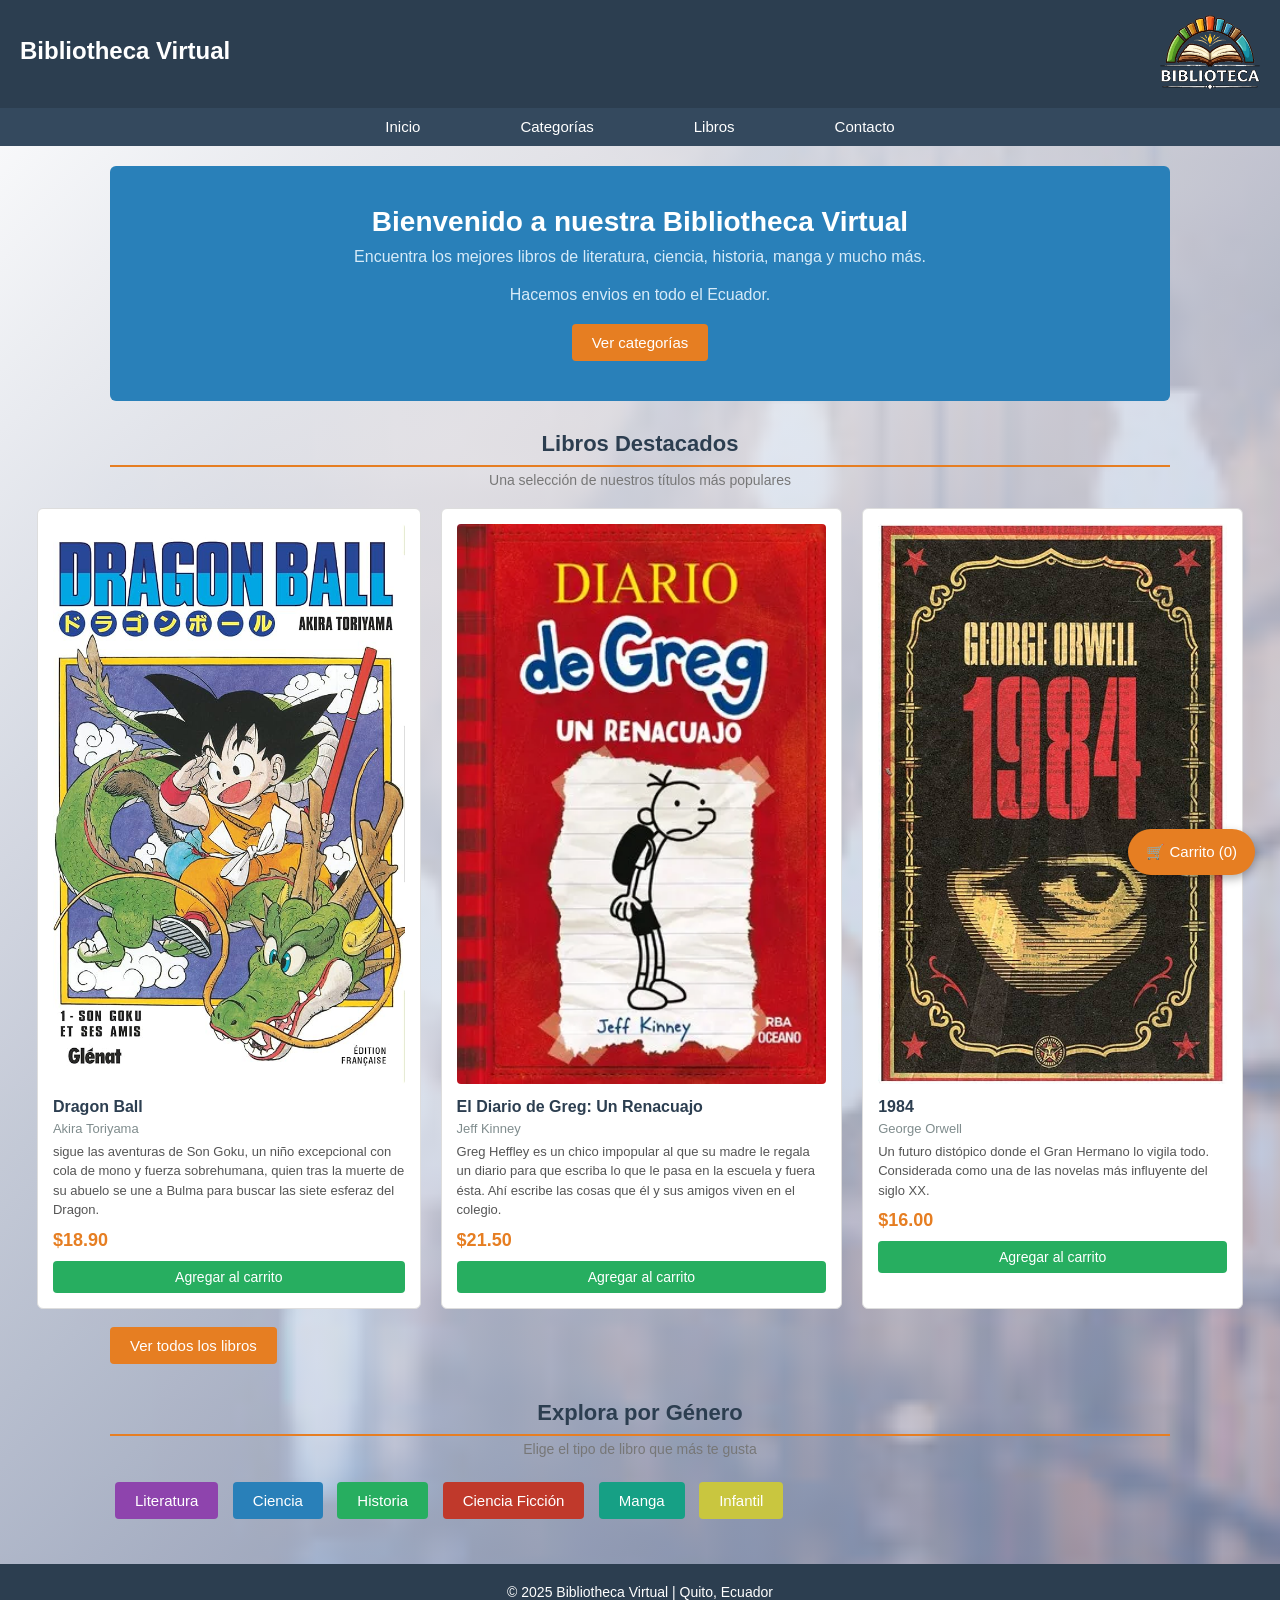
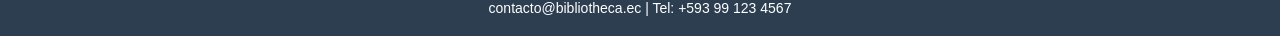
<file: index.html>
<!DOCTYPE html>
<html lang="es">
<head>
    <meta charset="UTF-8">
    <meta name="viewport" content="width=device-width, initial-scale=1.0">
    <title>Bibliotheca Virtual - Inicio</title>
    <link rel="stylesheet" href="assets/css/styles.css">
</head>
<body>

    <header>
        <h1>Bibliotheca Virtual</h1>
        <a href="index.html">
        <img src="assets/img/banners/logo.png" width="100px">
        </a>
    </header>

    <nav>
        <ul id="menu-nav">
            <li><a href="index.html">Inicio</a></li>
            <li><a href="categorias.html">Categorías</a></li>
            <li><a href="productos.html">Libros</a></li>
            <li><a href="contacto.html">Contacto</a></li>
        </ul>
    </nav>

    <main>

        <section class="banner">
            <h2>Bienvenido a nuestra Bibliotheca Virtual</h2>
            <p>Encuentra los mejores libros de literatura, ciencia, historia, manga y mucho más.</p>
            <p>Hacemos envios en todo el Ecuador.</p>   
            <a href="categorias.html" class="btn">Ver categorías</a>
        </section>

        <section>
            <h2 class="seccion-titulo">Libros Destacados</h2>
            <p class="seccion-subtitulo">Una selección de nuestros títulos más populares</p>

            <div class="libros-grid">

                <article class="libro-card">
                    <div>
                      <img src="assets/img/productos/DB.jpg">
                    </div>
                    <h3>Dragon Ball</h3>
                    <p class="autor">Akira Toriyama</p>
                    <p class="descripcion">sigue las aventuras de Son Goku, un niño excepcional con cola de mono y fuerza sobrehumana, quien tras la muerte de su abuelo se une a Bulma para buscar las siete esferaz del Dragon.</p>
                    <p class="precio">$18.90</p>
                    <button onclick="agregarAlCarrito('Dragon Ball', 18.90)">Agregar al carrito</button>
                </article>

                <article class="libro-card">
                    <div>
                      <img src="assets/img/productos/Greg.webp">
                    </div>
                    <h3>El Diario de Greg: Un Renacuajo</h3>
                    <p class="autor">Jeff Kinney</p>
                    <p class="descripcion">Greg Heffley es un chico impopular al que su madre le regala un diario para que escriba lo que le pasa en la escuela y fuera ésta. Ahí escribe las cosas que él y sus amigos viven en el colegio.</p>
                    <p class="precio">$21.50</p>
                    <button onclick="agregarAlCarrito('El Diario de Greg: Un Renacuajo', 21.50)">Agregar al carrito</button>
                </article>

                <article class="libro-card">
                    <div>
                      <img src="assets/img/productos/1984.jpg">
                    </div>
                    <h3>1984</h3>
                    <p class="autor">George Orwell</p>
                    <p class="descripcion">Un futuro distópico donde el Gran Hermano lo vigila todo. Considerada como una de las novelas más influyente del siglo XX.</p>
                    <p class="precio">$16.00</p>
                    <button onclick="agregarAlCarrito('1984', 16.00)">Agregar al carrito</button>
                </article>

            </div>

            <br>
            <a href="productos.html" class="btn">Ver todos los libros</a>
        </section>

        <br><br>

        <!-- Géneros rápidos -->
        <section>
            <h2 class="seccion-titulo">Explora por Género</h2>
            <p class="seccion-subtitulo">Elige el tipo de libro que más te gusta</p>
            <p>
                <a href="categorias.html" class="btn" style="margin: 5px; background-color: #8e44ad;">Literatura</a>
                <a href="categorias.html" class="btn" style="margin: 5px; background-color: #2980b9;">Ciencia</a>
                <a href="categorias.html" class="btn" style="margin: 5px; background-color: #27ae60;">Historia</a>
                <a href="categorias.html" class="btn" style="margin: 5px; background-color: #c0392b;">Ciencia Ficción</a>
                <a href="categorias.html" class="btn" style="margin: 5px; background-color: #16a085;">Manga</a>
                <a href="categorias.html" class="btn" style="margin: 5px; background-color: #c9c63f;">Infantil</a>
            </p>
        </section>

    </main>

    <footer>
        <p>© 2025 Bibliotheca Virtual | Quito, Ecuador</p>
        <p>contacto@bibliotheca.ec | Tel: +593 99 123 4567</p>
    </footer>

    <button class="carrito-btn" id="btn-carrito" onclick="toggleCarrito()">🛒 Carrito (0)</button>

    <div class="carrito-panel" id="carrito-panel">
        <h3>Mi Carrito</h3>
        <div id="carrito-items">
            <p class="carrito-vacio">El carrito está vacío</p>
        </div>
        <p class="carrito-total" id="carrito-total">Total: $0.00</p>
        <br>
        <button class="btn" style="width:100%" onclick="alert('¡Gracias por tu compra!')">Comprar ahora</button>
    </div>

    <script src="assets/js/script.js"></script>

</body>
</html>
</file>
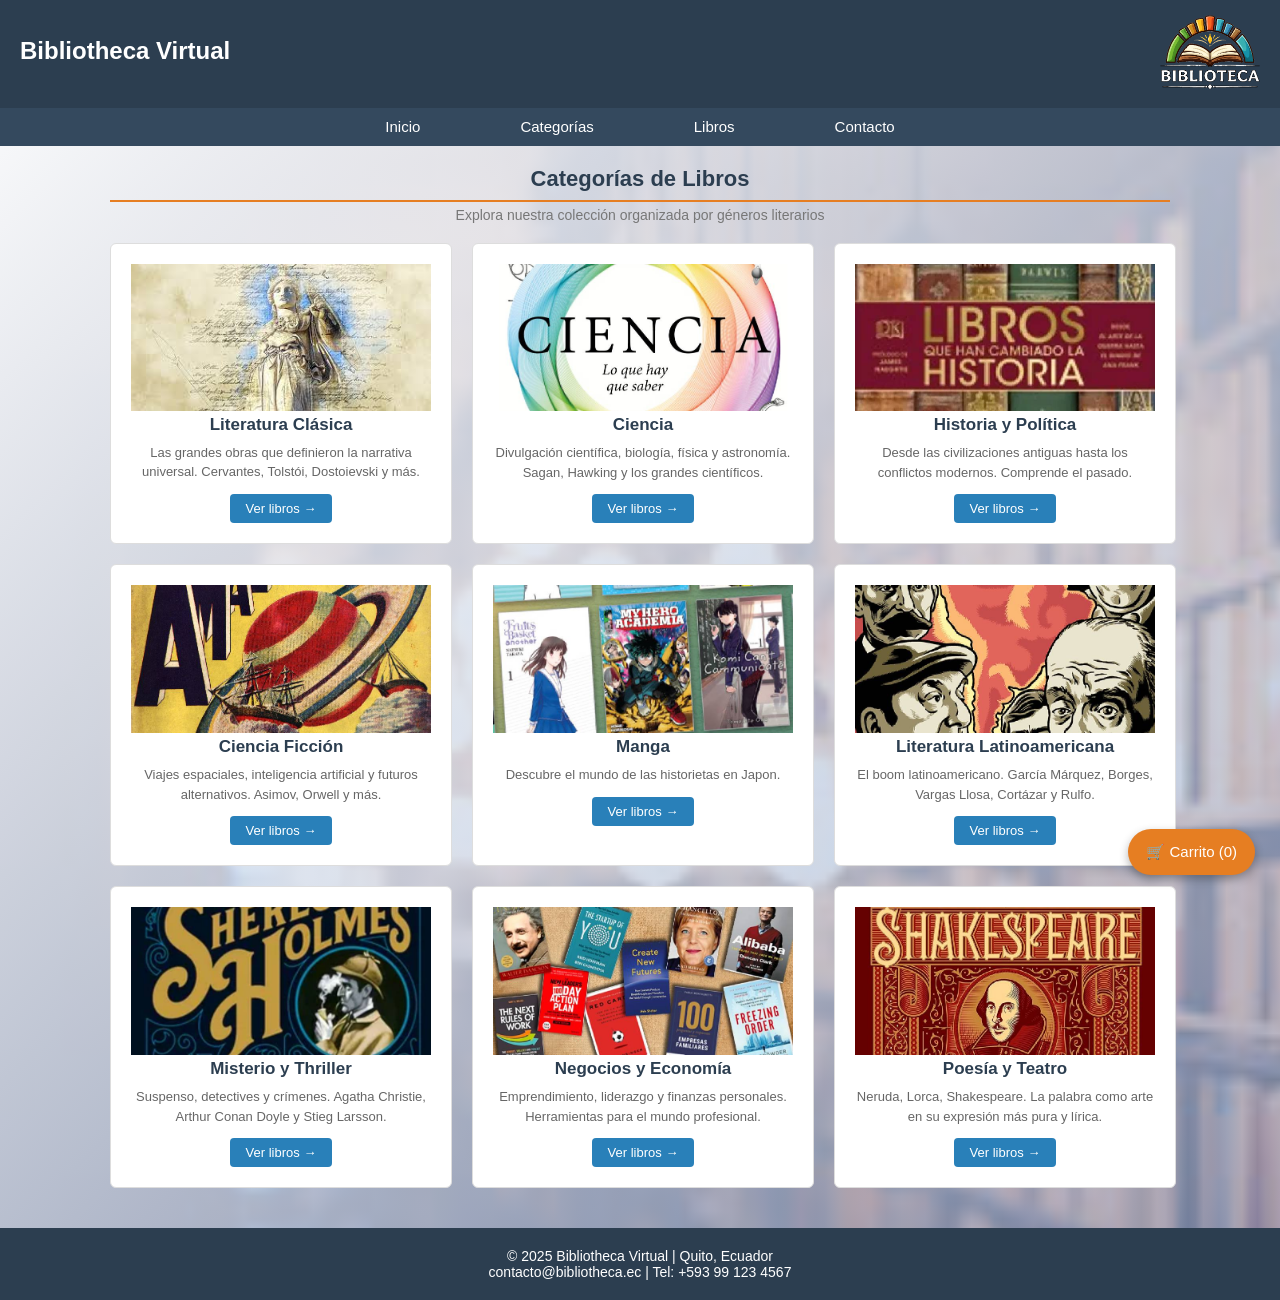
<file: categorias.html>
<!DOCTYPE html>
<html lang="es">
<head>
    <meta charset="UTF-8">
    <meta name="viewport" content="width=device-width, initial-scale=1.0">
    <title>Categorías - Bibliotheca Virtual</title>
    <link rel="stylesheet" href="assets/css/styles.css">
</head>
<body>

    <header>
        <h1>Bibliotheca Virtual</h1>
        <a href="index.html">
        <img src="assets/img/banners/logo.png" width="100px">
        </a>
    </header>

    <nav>
        <ul id="menu-nav">
            <li><a href="index.html">Inicio</a></li>
            <li><a href="categorias.html">Categorías</a></li>
            <li><a href="productos.html">Libros</a></li>
            <li><a href="contacto.html">Contacto</a></li>
        </ul>
    </nav>

    <main>

        <h2 class="seccion-titulo" style="margin-top: 10px;">Categorías de Libros</h2>
        <p class="seccion-subtitulo">Explora nuestra colección organizada por géneros literarios</p>

        <div class="categorias-grid">

            <article class="categoria-card">
                <div>
                  <img src="assets/img/categorias/p1.jfif" alt="" style="width: 300px;">
                </div>
                <h3>Literatura Clásica</h3>
                <p>Las grandes obras que definieron la narrativa universal. Cervantes, Tolstói, Dostoievski y más.</p>
                <a href="productos.html">Ver libros →</a>
            </article>

            <article class="categoria-card">
                <div>
                  <img src="assets/img/categorias/p2.jpg" alt="" style="width: 300px;">
                </div>
                <h3>Ciencia</h3>
                <p>Divulgación científica, biología, física y astronomía. Sagan, Hawking y los grandes científicos.</p>
                <a href="productos.html">Ver libros →</a>
            </article>

            <article class="categoria-card">
                <div>
                  <img src="assets/img/categorias/p3.jpg" alt="" style="width: 300px;">
                </div>
                <h3>Historia y Política</h3>
                <p>Desde las civilizaciones antiguas hasta los conflictos modernos. Comprende el pasado.</p>
                <a href="productos.html">Ver libros →</a>
            </article>

            <article class="categoria-card">
                <div>
                  <img src="assets/img/categorias/p4.jpg" alt="" style="width: 300px;">
                </div>
                <h3>Ciencia Ficción</h3>
                <p>Viajes espaciales, inteligencia artificial y futuros alternativos. Asimov, Orwell y más.</p>
                <a href="productos.html">Ver libros →</a>
            </article>

            <article class="categoria-card">
                <div>
                  <img src="assets/img/categorias/p5.jpg" alt="" style="width: 300px;">
                </div>
                <h3>Manga</h3>
                <p>Descubre el mundo de las historietas en Japon.</p>
                <a href="productos.html">Ver libros →</a>
            </article>

            <article class="categoria-card">
                <div>
                  <img src="assets/img/categorias/p6.jpg" alt="" style="width: 300px;">
                </div>                
                <h3>Literatura Latinoamericana</h3>
                <p>El boom latinoamericano. García Márquez, Borges, Vargas Llosa, Cortázar y Rulfo.</p>
                <a href="productos.html">Ver libros →</a>
            </article>

            <article class="categoria-card">
                <div>
                  <img src="assets/img/categorias/p7.jpg" alt="" style="width: 300px;">
                </div>
                <h3>Misterio y Thriller</h3>
                <p>Suspenso, detectives y crímenes. Agatha Christie, Arthur Conan Doyle y Stieg Larsson.</p>
                <a href="productos.html">Ver libros →</a>
            </article>

            <article class="categoria-card">
                <div>
                  <img src="assets/img/categorias/p8.jpg" alt="" style="width: 300px;">
                </div>
                <h3>Negocios y Economía</h3>
                <p>Emprendimiento, liderazgo y finanzas personales. Herramientas para el mundo profesional.</p>
                <a href="productos.html">Ver libros →</a>
            </article>

            <article class="categoria-card">
                <div>
                  <img src="assets/img/categorias/p9.jpg" alt="" style="width: 300px;">
                </div>              
                <h3>Poesía y Teatro</h3>
                <p>Neruda, Lorca, Shakespeare. La palabra como arte en su expresión más pura y lírica.</p>
                <a href="productos.html">Ver libros →</a>
            </article>

        </div>

    </main>

    <footer>
        <p>© 2025 Bibliotheca Virtual | Quito, Ecuador</p>
        <p>contacto@bibliotheca.ec | Tel: +593 99 123 4567</p>
    </footer>

    <!-- Carrito flotante -->
    <button class="carrito-btn" id="btn-carrito" onclick="toggleCarrito()">🛒 Carrito (0)</button>

    <div class="carrito-panel" id="carrito-panel">
        <h3>Mi Carrito</h3>
        <div id="carrito-items">
            <p class="carrito-vacio">El carrito está vacío</p>
        </div>
        <p class="carrito-total" id="carrito-total">Total: $0.00</p>
        <br>
        <button class="btn" style="width:100%" onclick="alert('¡Gracias por tu compra!')">Comprar ahora</button>
    </div>

    <script src="assets/js/script.js"></script>

</body>
</html>
</file>
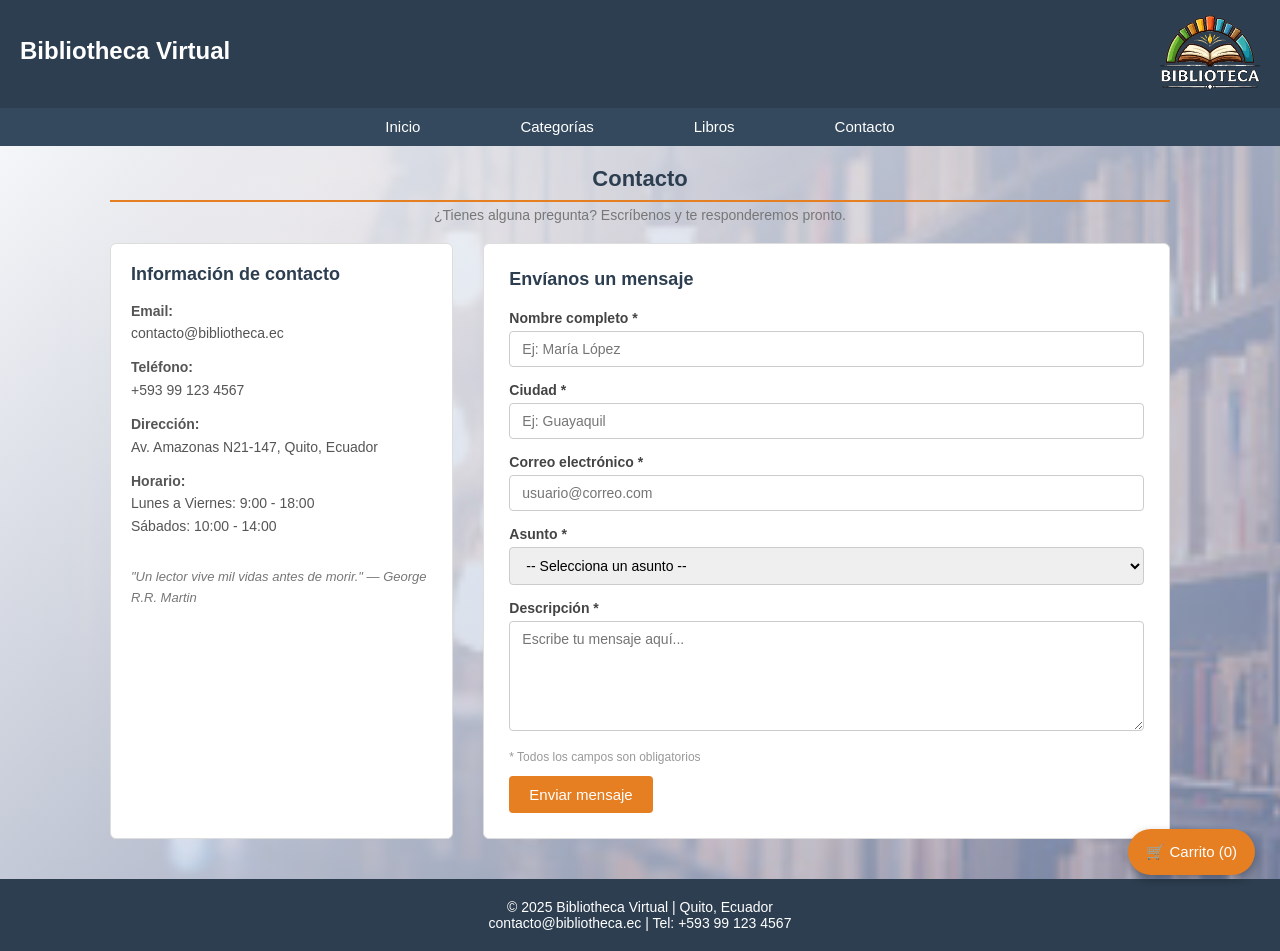
<file: contacto.html>
<!DOCTYPE html>
<html lang="es">
<head>
    <meta charset="UTF-8">
    <meta name="viewport" content="width=device-width, initial-scale=1.0">
    <title>Contacto - Bibliotheca Virtual</title>
    <link rel="stylesheet" href="assets/css/styles.css">
</head>
<body>

    <header>
        <h1>Bibliotheca Virtual</h1>
        <a href="index.html">
        <img src="assets/img/banners/logo.png" width="100px">
        </a>
    </header>

    <nav>
        <ul id="menu-nav">
            <li><a href="index.html">Inicio</a></li>
            <li><a href="categorias.html">Categorías</a></li>
            <li><a href="productos.html">Libros</a></li>
            <li><a href="contacto.html">Contacto</a></li>
        </ul>
    </nav>

    <main>

        <h2 class="seccion-titulo" style="margin-top: 10px;">Contacto</h2>
        <p class="seccion-subtitulo">¿Tienes alguna pregunta? Escríbenos y te responderemos pronto.</p>

        <div class="contacto-contenedor">

            <!-- Información de contacto -->
            <aside class="info-contacto">
                <h3>Información de contacto</h3>
                <p><strong>Email:</strong><br> contacto@bibliotheca.ec</p>
                <p><strong>Teléfono:</strong><br> +593 99 123 4567</p>
                <p><strong>Dirección:</strong><br> Av. Amazonas N21-147, Quito, Ecuador</p>
                <p><strong>Horario:</strong><br> Lunes a Viernes: 9:00 - 18:00<br>Sábados: 10:00 - 14:00</p>
                <br>
                <p style="font-style: italic; color: #777; font-size: 13px;">"Un lector vive mil vidas antes de morir." — George R.R. Martin</p>
            </aside>

            <section class="formulario-contacto">
                <h3>Envíanos un mensaje</h3>

                <form id="formulario-contacto" onsubmit="validarFormulario(event)">

                    <div class="form-grupo">
                        <label for="nombre">Nombre completo *</label>
                        <input type="text" id="nombre" name="nombre" placeholder="Ej: María López">
                        <span class="error-texto"></span>
                    </div>

                    <div class="form-grupo">
                        <label for="ciudad">Ciudad *</label>
                        <input type="text" id="ciudad" name="ciudad" placeholder="Ej: Guayaquil">
                        <span class="error-texto"></span>
                    </div>

                    <div class="form-grupo">
                        <label for="email">Correo electrónico *</label>
                        <input type="email" id="email" name="email" placeholder="usuario@correo.com">
                        <span class="error-texto"></span>
                    </div>

                    <div class="form-grupo">
                        <label for="asunto">Asunto *</label>
                        <select id="asunto" name="asunto">
                            <option value="">-- Selecciona un asunto --</option>
                            <option value="consulta">Consulta sobre un libro</option>
                            <option value="pedido">Estado de mi pedido</option>
                            <option value="recomendacion">Solicitar recomendación</option>
                            <option value="devolucion">Devolución o cambio</option>
                            <option value="otro">Otro</option>
                        </select>
                        <span class="error-texto"></span>
                    </div>

                    <div class="form-grupo">
                        <label for="descripcion">Descripción *</label>
                        <textarea id="descripcion" name="descripcion" placeholder="Escribe tu mensaje aquí..."></textarea>
                        <span class="error-texto"></span>
                    </div>

                    <p style="font-size: 12px; color: #999; margin-bottom: 12px;">* Todos los campos son obligatorios</p>

                    <button type="submit" class="btn">Enviar mensaje</button>

                </form>

                <div class="mensaje-exito" id="mensaje-exito">
                    <p>✅ <strong>¡Mensaje enviado con éxito!</strong></p>
                    <p>Gracias por escribirnos. Te responderemos en menos de 24 horas.</p>
                    <br>
                    <a href="index.html">← Volver al inicio</a>
                </div>

            </section>

        </div>

    </main>

    <footer>
        <p>© 2025 Bibliotheca Virtual | Quito, Ecuador</p>
        <p>contacto@bibliotheca.ec | Tel: +593 99 123 4567</p>
    </footer>

    <button class="carrito-btn" id="btn-carrito" onclick="toggleCarrito()">🛒 Carrito (0)</button>

    <div class="carrito-panel" id="carrito-panel">
        <h3>Mi Carrito</h3>
        <div id="carrito-items">
            <p class="carrito-vacio">El carrito está vacío</p>
        </div>
        <p class="carrito-total" id="carrito-total">Total: $0.00</p>
        <br>
        <button class="btn" style="width:100%" onclick="alert('¡Gracias por tu compra!')">Comprar ahora</button>
    </div>

    <script src="assets/js/script.js"></script>

</body>
</html>
</file>
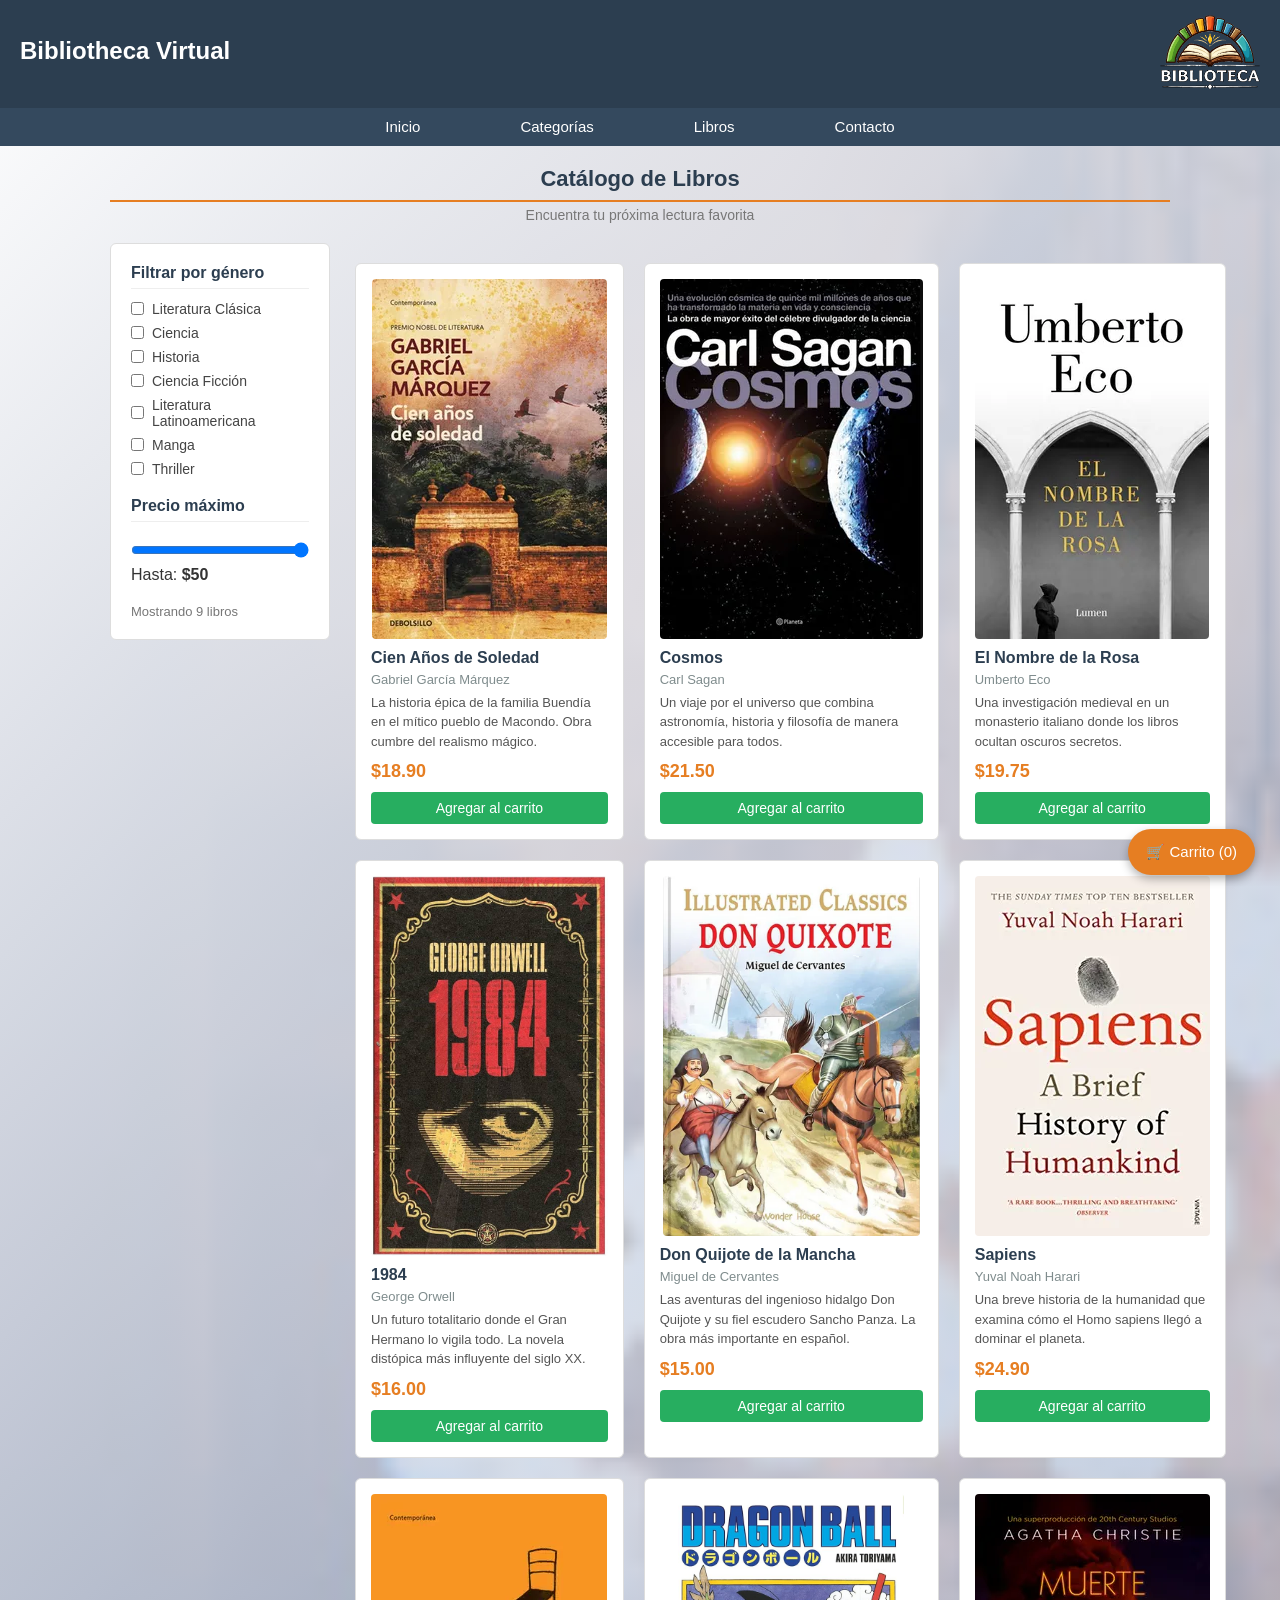
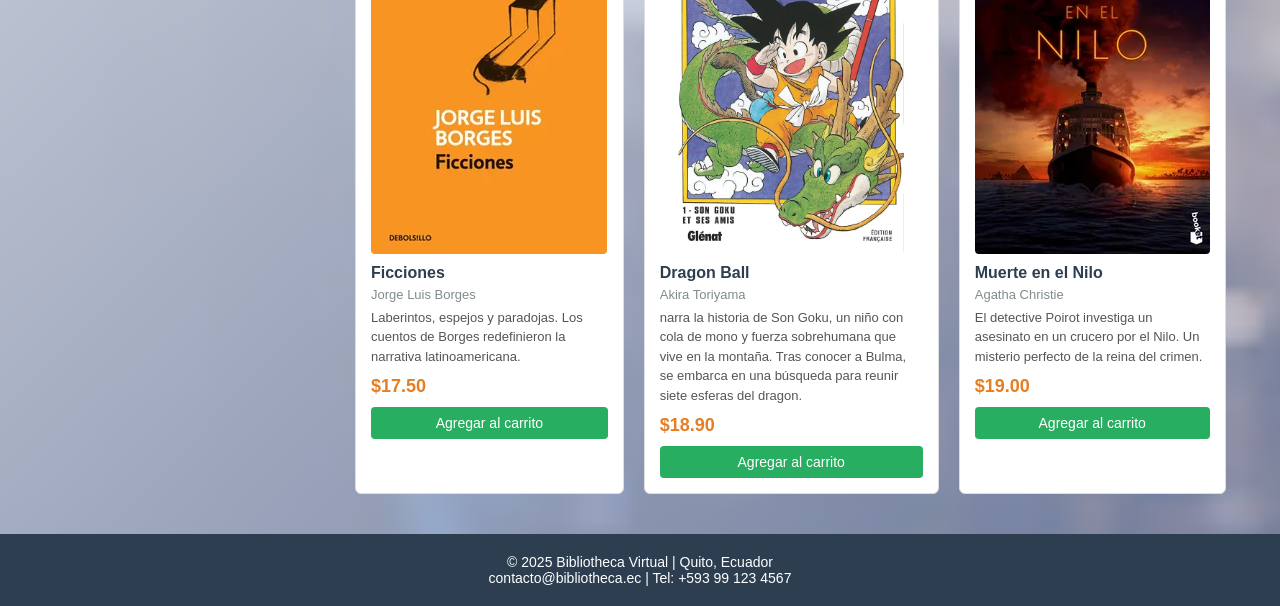
<file: productos.html>
<!DOCTYPE html>
<html lang="es">
<head>
    <meta charset="UTF-8">
    <meta name="viewport" content="width=device-width, initial-scale=1.0">
    <title>Libros - Bibliotheca Virtual</title>
    <link rel="stylesheet" href="assets/css/styles.css">
</head>
<body>

    <header>
        <h1>Bibliotheca Virtual</h1>
        <a href="index.html">
        <img src="assets/img/banners/logo.png" width="100px">
        </a>
    </header>

    <nav>
        <ul id="menu-nav">
            <li><a href="index.html">Inicio</a></li>
            <li><a href="categorias.html">Categorías</a></li>
            <li><a href="productos.html">Libros</a></li>
            <li><a href="contacto.html">Contacto</a></li>
        </ul>
    </nav>

    <main>

        <h2 class="seccion-titulo" style="margin-top: 10px;">Catálogo de Libros</h2>
        <p class="seccion-subtitulo">Encuentra tu próxima lectura favorita</p>

        <div class="productos-layout">

            <!-- Filtros -->
            <aside class="filtros">
                <h3>Filtrar por género</h3>
                <div class="filtros-seccion">
                    <label><input type="checkbox" class="filtro-genero" value="clasica" onchange="aplicarFiltros()"> Literatura Clásica</label>
                    <label><input type="checkbox" class="filtro-genero" value="ciencia" onchange="aplicarFiltros()"> Ciencia</label>
                    <label><input type="checkbox" class="filtro-genero" value="historia" onchange="aplicarFiltros()"> Historia</label>
                    <label><input type="checkbox" class="filtro-genero" value="scifi" onchange="aplicarFiltros()"> Ciencia Ficción</label>
                    <label><input type="checkbox" class="filtro-genero" value="latinoamerica" onchange="aplicarFiltros()"> Literatura Latinoamericana</label>
                    <label><input type="checkbox" class="filtro-genero" value="manga" onchange="aplicarFiltros()"> Manga</label>
                    <label><input type="checkbox" class="filtro-genero" value="thriller" onchange="aplicarFiltros()"> Thriller</label>
                </div>

                <h3>Precio máximo</h3>
                <div class="filtros-seccion">
                    <input type="range" id="precio-rango" min="5" max="50" value="50" onchange="actualizarPrecio()" oninput="actualizarPrecio()">
                    <p>Hasta: <strong id="precio-valor">$50</strong></p>
                </div>

                <p id="contador-libros" style="font-size: 13px; color: #777;">Mostrando 9 libros</p>
            </aside>

            <section>
                <div class="libros-grid">

                    <article class="libro-card" data-genero="latinoamerica" data-precio="18.90">
                        <div style="display: flex; justify-content: center;">
                         <img src="assets/img/productos/AN.webp" style="height: 360px;">
                        </div>
                        <h3>Cien Años de Soledad</h3>
                        <p class="autor">Gabriel García Márquez</p>
                        <p class="descripcion">La historia épica de la familia Buendía en el mítico pueblo de Macondo. Obra cumbre del realismo mágico.</p>
                        <p class="precio">$18.90</p>
                        <button onclick="agregarAlCarrito('Cien Años de Soledad', 18.90)">Agregar al carrito</button>
                    </article>

                    <article class="libro-card" data-genero="ciencia" data-precio="21.50">
                        <div style="display: flex; justify-content: center;">
                         <img src="assets/img/productos/CO.webp" style="height: 360px;">
                        </div>
                        <h3>Cosmos</h3>
                        <p class="autor">Carl Sagan</p>
                        <p class="descripcion">Un viaje por el universo que combina astronomía, historia y filosofía de manera accesible para todos.</p>
                        <p class="precio">$21.50</p>
                        <button onclick="agregarAlCarrito('Cosmos', 21.50)">Agregar al carrito</button>
                    </article>

                    <article class="libro-card" data-genero="clasica" data-precio="19.75">
                        <div style="display: flex; justify-content: center;">
                         <img src="assets/img/productos/RO.webp" style="height: 360px;">
                        </div>
                        <h3>El Nombre de la Rosa</h3>
                        <p class="autor">Umberto Eco</p>
                        <p class="descripcion">Una investigación medieval en un monasterio italiano donde los libros ocultan oscuros secretos.</p>
                        <p class="precio">$19.75</p>
                        <button onclick="agregarAlCarrito('El Nombre de la Rosa', 19.75)">Agregar al carrito</button>
                    </article>

                    <article class="libro-card" data-genero="scifi" data-precio="16.00">
                        <div style="display: flex; justify-content: center;">
                         <img src="assets/img/productos/1984.jpg" style="height: 380px;">
                        </div>
                        <h3>1984</h3>
                        <p class="autor">George Orwell</p>
                        <p class="descripcion">Un futuro totalitario donde el Gran Hermano lo vigila todo. La novela distópica más influyente del siglo XX.</p>
                        <p class="precio">$16.00</p>
                        <button onclick="agregarAlCarrito('1984', 16.00)">Agregar al carrito</button>
                    </article>

                    <article class="libro-card" data-genero="clasica" data-precio="15.00">
                        <div style="display: flex; justify-content: center;">
                         <img src="assets/img/productos/DO.webp" style="height: 360px;">
                        </div>
                        <h3>Don Quijote de la Mancha</h3>
                        <p class="autor">Miguel de Cervantes</p>
                        <p class="descripcion">Las aventuras del ingenioso hidalgo Don Quijote y su fiel escudero Sancho Panza. La obra más importante en español.</p>
                        <p class="precio">$15.00</p>
                        <button onclick="agregarAlCarrito('Don Quijote de la Mancha', 15.00)">Agregar al carrito</button>
                    </article>

                    <article class="libro-card" data-genero="historia" data-precio="24.90">
                        <div style="display: flex; justify-content: center;">
                         <img src="assets/img/productos/SA.webp" style="height: 360px;">
                        </div>
                        <h3>Sapiens</h3>
                        <p class="autor">Yuval Noah Harari</p>
                        <p class="descripcion">Una breve historia de la humanidad que examina cómo el Homo sapiens llegó a dominar el planeta.</p>
                        <p class="precio">$24.90</p>
                        <button onclick="agregarAlCarrito('Sapiens', 24.90)">Agregar al carrito</button>
                    </article>

                    <article class="libro-card" data-genero="latinoamerica" data-precio="17.50">
                        <div style="display: flex; justify-content: center;">
                         <img src="assets/img/productos/FI.webp" style="height: 360px;">
                        </div>
                        <h3>Ficciones</h3>
                        <p class="autor">Jorge Luis Borges</p>
                        <p class="descripcion">Laberintos, espejos y paradojas. Los cuentos de Borges redefinieron la narrativa latinoamericana.</p>
                        <p class="precio">$17.50</p>
                        <button onclick="agregarAlCarrito('Ficciones', 17.50)">Agregar al carrito</button>
                    </article>

                    <article class="libro-card" data-genero="manga" data-precio="22.00">
                        <div style="display: flex; justify-content: center;">
                         <img src="assets/img/productos/DB.jpg" style="height: 360px; justify-content: center;">
                        </div>
                        <h3>Dragon Ball</h3>
                        <p class="autor">Akira Toriyama</p>
                        <p class="descripcion">narra la historia de Son Goku, un niño con cola de mono y fuerza sobrehumana que vive en la montaña. Tras conocer a Bulma, se embarca en una búsqueda para reunir siete esferas del dragon.</p>
                        <p class="precio">$18.90</p>
                        <button onclick="agregarAlCarrito('Dragon Ball', 18.90)">Agregar al carrito</button>
                    </article>

                    <article class="libro-card" data-genero="thriller" data-precio="19.00">
                        <div style="display: flex; justify-content: center;">
                         <img src="assets/img/productos/NILO.webp" style="height: 360px;">
                        </div>
                        <h3>Muerte en el Nilo</h3>
                        <p class="autor">Agatha Christie</p>
                        <p class="descripcion">El detective Poirot investiga un asesinato en un crucero por el Nilo. Un misterio perfecto de la reina del crimen.</p>
                        <p class="precio">$19.00</p>
                        <button onclick="agregarAlCarrito('Muerte en el Nilo', 19.00)">Agregar al carrito</button>
                    </article>

                </div>
            </section>

        </div>

    </main>

    <footer>
        <p>© 2025 Bibliotheca Virtual | Quito, Ecuador</p>
        <p>contacto@bibliotheca.ec | Tel: +593 99 123 4567</p>
    </footer>

    <!-- Carrito flotante -->
    <button class="carrito-btn" id="btn-carrito" onclick="toggleCarrito()">🛒 Carrito (0)</button>

    <div class="carrito-panel" id="carrito-panel">
        <h3>Mi Carrito</h3>
        <div id="carrito-items">
            <p class="carrito-vacio">El carrito está vacío</p>
        </div>
        <p class="carrito-total" id="carrito-total">Total: $0.00</p>
        <br>
        <button class="btn" style="width:100%" onclick="alert('¡Gracias por tu compra!')">Comprar ahora</button>
    </div>

    <script src="assets/js/script.js"></script>

</body>
</html>
</file>
<file: assets/css/styles.css>
/* Estilos generales */
* {
    margin: 0;
    padding: 0;
    box-sizing: border-box;
}

body {
    font-family: Arial, sans-serif;
    color: #333;
    background-image: linear-gradient(135deg, rgb(255, 255, 255), rgba(150, 169, 204, 0.7)), url(../img/banners/bgimg.jfif);
    background-size: cover;
}

header {
    background-color: #2c3e50;
    color: white;
    padding: 15px 20px;
    display: flex;
    justify-content: space-between;
    align-items: center;
}

header h1 {
    font-size: 24px;
    margin-bottom: 5px;
}

header p {
    font-size: 13px;
    color: #bdc3c7;
}

nav {
    background-color: #34495e;
    padding: 10px 20px;
}

nav ul {
    list-style: none;
    display: flex;
    gap: 100px;
    justify-content: center;
}

nav ul li a {
    color: white;
    text-decoration: none;
    font-size: 15px;
}

nav ul li a:hover {
    color: #f39c12;
}

main {
    max-width: 1100px;
    margin: 20px auto;
    padding: 0 20px;
}

footer {
    background-color: #2c3e50;
    color: white;
    text-align: center;
    padding: 20px;
    margin-top: 40px;
    font-size: 14px;
}

.btn {
    display: inline-block;
    background-color: #e67e22;
    color: white;
    padding: 10px 20px;
    border: none;
    cursor: pointer;
    font-size: 15px;
    text-decoration: none;
    border-radius: 4px;
}

.btn:hover {
    background-color: #d35400;
}

.banner {
    background-color: #2980b9;
    color: white;
    padding: 40px 30px;
    border-radius: 6px;
    margin-bottom: 30px;
    text-align: center;
}

.banner h2 {
    font-size: 28px;
    margin-bottom: 10px;
}

.banner p {
    font-size: 16px;
    margin-bottom: 20px;
    color: #d6eaf8;
}

.libros-grid {
    display: grid;
    grid-template-columns: repeat(3, 1fr);
    gap: 20px;
    margin-top: 20px;
    justify-content: center;
}

.libro-card {
    background-color: white;
    border: 1px solid #ddd;
    border-radius: 6px;
    padding: 15px;
}

.libro-card img {
    width: 640;
    height: 560px;
    object-fit: cover;
    border-radius: 4px;
    margin-bottom: 10px;
    background-color: #ecf0f1;
}

.libro-card .portada-placeholder {
    width: 100%;
    height: 180px;
    background-color: #bdc3c7;
    display: flex;
    align-items: center;
    justify-content: center;
    font-size: 40px;
    border-radius: 4px;
    margin-bottom: 10px;
}

.libro-card h3 {
    font-size: 16px;
    margin-bottom: 5px;
    color: #2c3e50;
}

.libro-card .autor {
    font-size: 13px;
    color: #7f8c8d;
    margin-bottom: 6px;
}

.libro-card .descripcion {
    font-size: 13px;
    color: #555;
    margin-bottom: 10px;
    line-height: 1.5;
}

.libro-card .precio {
    font-size: 18px;
    font-weight: bold;
    color: #e67e22;
    margin-bottom: 10px;
}

.libro-card button {
    background-color: #27ae60;
    color: white;
    border: none;
    padding: 8px 14px;
    cursor: pointer;
    border-radius: 4px;
    font-size: 14px;
    width: 100%;
}

.libro-card button:hover {
    background-color: #1e8449;
}

.categorias-grid {
    display: grid;
    grid-template-columns: repeat(3, 1fr);
    gap: 20px;
    margin-top: 20px;
}

.categoria-card {
    background-color: white;
    border: 1px solid #ddd;
    border-radius: 6px;
    padding: 20px;
    text-align: center;
}

.categoria-card .icono {
    font-size: 48px;
    margin-bottom: 10px;
}

.categoria-card h3 {
    font-size: 17px;
    margin-bottom: 8px;
    color: #2c3e50;
}

.categoria-card p {
    font-size: 13px;
    color: #666;
    margin-bottom: 12px;
    line-height: 1.5;
}

.categoria-card a {
    display: inline-block;
    background-color: #2980b9;
    color: white;
    padding: 7px 16px;
    border-radius: 4px;
    text-decoration: none;
    font-size: 13px;
}

.categoria-card a:hover {
    background-color: #1a6697;
}

.seccion-titulo {
    font-size: 22px;
    color: #2c3e50;
    margin-bottom: 5px;
    border-bottom: 2px solid #e67e22;
    padding-bottom: 8px;
    text-align: center;
}

.seccion-subtitulo {
    font-size: 14px;
    color: #777;
    margin-bottom: 20px;
    text-align: center;
}

.contacto-contenedor {
    display: grid;
    grid-template-columns: 1fr 2fr;
    gap: 30px;
    margin-top: 20px;
}

.info-contacto {
    background-color: white;
    border: 1px solid #ddd;
    border-radius: 6px;
    padding: 20px;
}

.info-contacto h3 {
    font-size: 18px;
    margin-bottom: 15px;
    color: #2c3e50;
}

.info-contacto p {
    font-size: 14px;
    margin-bottom: 12px;
    color: #555;
    line-height: 1.6;
}

.formulario-contacto {
    background-color: white;
    border: 1px solid #ddd;
    border-radius: 6px;
    padding: 25px;
}

.formulario-contacto h3 {
    font-size: 18px;
    margin-bottom: 20px;
    color: #2c3e50;
}

.form-grupo {
    margin-bottom: 15px;
}

.form-grupo label {
    display: block;
    font-size: 14px;
    font-weight: bold;
    margin-bottom: 5px;
    color: #444;
}

.form-grupo input,
.form-grupo select,
.form-grupo textarea {
    width: 100%;
    padding: 9px 12px;
    border: 1px solid #ccc;
    border-radius: 4px;
    font-size: 14px;
    font-family: Arial, sans-serif;
}

.form-grupo input:focus,
.form-grupo select:focus,
.form-grupo textarea:focus {
    outline: none;
    border-color: #2980b9;
}

.form-grupo textarea {
    height: 110px;
    resize: vertical;
}

.error-texto {
    color: red;
    font-size: 12px;
    margin-top: 4px;
    display: none;
}

.form-grupo.tiene-error input,
.form-grupo.tiene-error select,
.form-grupo.tiene-error textarea {
    border-color: red;
}

.form-grupo.tiene-error .error-texto {
    display: block;
}

.mensaje-exito {
    display: none;
    background-color: #d5f5e3;
    border: 1px solid #27ae60;
    padding: 15px;
    border-radius: 4px;
    color: #1e8449;
    font-size: 14px;
    margin-top: 15px;
    text-align: center;
}

/* Carrito flotante */
.carrito-btn {
    position: fixed;
    bottom: 25px;
    right: 25px;
    background-color: #e67e22;
    color: white;
    border: none;
    padding: 14px 18px;
    border-radius: 50px;
    font-size: 15px;
    cursor: pointer;
    box-shadow: 0 4px 10px rgba(0,0,0,0.3);
    z-index: 100;
}

.carrito-btn:hover {
    background-color: #d35400;
}

.carrito-panel {
    display: none;
    position: fixed;
    bottom: 80px;
    right: 25px;
    width: 300px;
    background-color: white;
    border: 1px solid #ddd;
    border-radius: 6px;
    box-shadow: 0 4px 15px rgba(0,0,0,0.2);
    z-index: 99;
    padding: 15px;
    max-height: 400px;
    overflow-y: auto;
}

.carrito-panel h3 {
    font-size: 16px;
    margin-bottom: 12px;
    border-bottom: 1px solid #eee;
    padding-bottom: 8px;
}

.carrito-item {
    display: flex;
    justify-content: space-between;
    align-items: center;
    padding: 8px 0;
    border-bottom: 1px solid #f0f0f0;
    font-size: 13px;
}

.carrito-item button {
    background: none;
    border: none;
    color: red;
    cursor: pointer;
    font-size: 14px;
}

.carrito-total {
    font-weight: bold;
    margin-top: 10px;
    font-size: 15px;
    text-align: right;
}

.carrito-vacio {
    color: #999;
    font-size: 13px;
    text-align: center;
    padding: 10px 0;
}

/* Filtros en productos */
.productos-layout {
    display: grid;
    grid-template-columns: 220px 1fr;
    gap: 25px;
    margin-top: 20px;
}

.filtros {
    background-color: white;
    border: 1px solid #ddd;
    border-radius: 6px;
    padding: 20px;
    height: fit-content;
}

.filtros h3 {
    font-size: 16px;
    margin-bottom: 12px;
    color: #2c3e50;
    border-bottom: 1px solid #eee;
    padding-bottom: 6px;
}

.filtros label {
    display: flex;
    align-items: center;
    gap: 8px;
    font-size: 14px;
    margin-bottom: 8px;
    cursor: pointer;
    color: #444;
}

.filtros input[type="range"] {
    width: 100%;
    margin: 8px 0;
}

.filtros-seccion {
    margin-bottom: 20px;
}

@media (max-width: 768px) {
    nav ul {
        flex-direction: column;
        gap: 8px;
    }

    .libros-grid {
        grid-template-columns: repeat(1, 1fr);
    }

    .categorias-grid {
        grid-template-columns: repeat(1, 1fr);
    }

    .contacto-contenedor {
        grid-template-columns: 1fr;
    }

    .productos-layout {
        grid-template-columns: 1fr;
    }

    .banner h2 {
        font-size: 22px;
    }

    .carrito-panel {
        width: 260px;
        right: 10px;
    }
}

@media (max-width: 480px) {
    .libros-grid {
        grid-template-columns: 1fr;
    }

    .categorias-grid {
        grid-template-columns: 1fr;
    }

    header h1 {
        font-size: 20px;
    }

    main {
        padding: 0 12px;
    }
}
</file>
